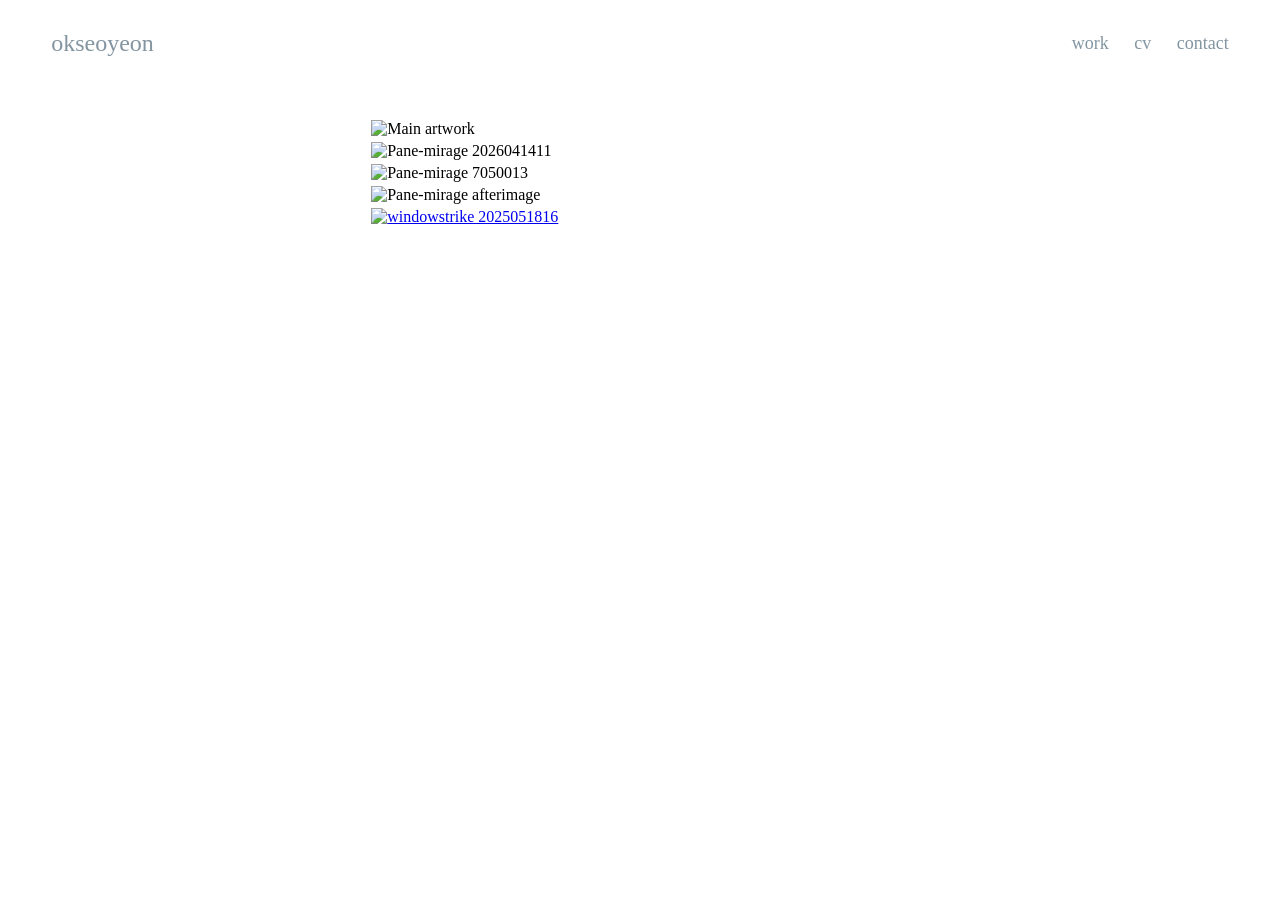
<file: index.html>
<!DOCTYPE html>
<html lang="en">
<head>
    <meta charset="UTF-8">
    <meta name="viewport" content="width=device-width, initial-scale=1.0">

    <title>okseoyeon</title>

    <link rel="stylesheet" href="assets/css/style.css">
</head>

<body>

    <!-- 상단 메뉴 -->
    <header class="header">

        <div class="logo">
            <a href="index.html">okseoyeon</a>
        </div>

        <nav class="navigation">
            <a href="work.html">work</a>
            <a href="#" id="cv-open">cv</a>
            <a href="#" id="contact-open">contact</a>
        </nav>

    </header>


    <!-- 메인 작품 이미지 -->
    <main class="main">

        <div class="artworks">

    <img data-arena-filename="main-work.png"
         alt="Main artwork">

    <img data-arena-filename="Pane-mirage_2026041411.png"
         alt="Pane-mirage 2026041411">

    <img data-arena-filename="Pane-mirage_P7050013.jpg"
         alt="Pane-mirage 7050013">

    <img data-arena-filename="Pane-mirage_afterimage.jpg"
         alt="Pane-mirage afterimage">

    <a href="windowstrike.html">
        <img data-arena-filename="windowstrike_2025051816.png"
             alt="windowstrike 2025051816">
    </a>

</div>

    </main>


    <!-- Contact 팝업 -->
    <div class="contact-modal" id="contact-modal">

        <div class="contact-window">

            <button class="contact-close" id="contact-close">
                ×
            </button>

            <h2>contact</h2>

            <div class="contact-links">

                <a href="mailto:ok402ooo@gmail.com">
                    ok402ooo@gmail.com
                </a>

                <a href="https://www.instagram.com/ok.sy.oo.o/"
                   target="_blank">
                    @ok.sy.oo.o
                </a>

            </div>

        </div>

    </div>


    <!-- CV 팝업 -->
    <div class="cv-modal" id="cv-modal">

        <div class="cv-window">

            <button class="cv-close" id="cv-close">×</button>

            <!-- 언어 선택 -->
            <div class="cv-language">

                <button class="active" data-lang="eng">
                    ENG
                </button>

                <button data-lang="kor">
                    KOR
                </button>

            </div>


            <!-- English CV -->
            <div class="cv-content" id="cv-eng">

                <section class="cv-profile">
                    <h2>ok seoyeon</h2>
                    <p>b. 2003, Seoul-based artist</p>
                </section>

                <section class="cv-section">

                    <h2>Group Exhibitions</h2>

                    <div class="cv-entry">
                        <span>2025</span>
                        <p>
                            Some Words Are Conveyed Without a Mouth,
                            Baeryeom House, Seoul
                        </p>
                    </div>

                </section>

            </div>


            <!-- Korean CV -->
            <div class="cv-content" id="cv-kor" hidden>

                <section class="cv-profile">
                    <h2>옥서연</h2>
                    <p>2003년생, 서울 거주 및 활동</p>
                </section>

                <section class="cv-section">

                    <h2>단체전</h2>

                    <div class="cv-entry">
                        <span>2025</span>
                        <p>
                            어떤 말들은 입 없이 전해지고,
                            배렴가옥, 서울
                        </p>
                    </div>

                </section>

            </div>

        </div>

    </div>


    <!-- JavaScript 파일 연결 -->
    <script src="assets/js/script.js"></script>

</body>
</html>
</file>
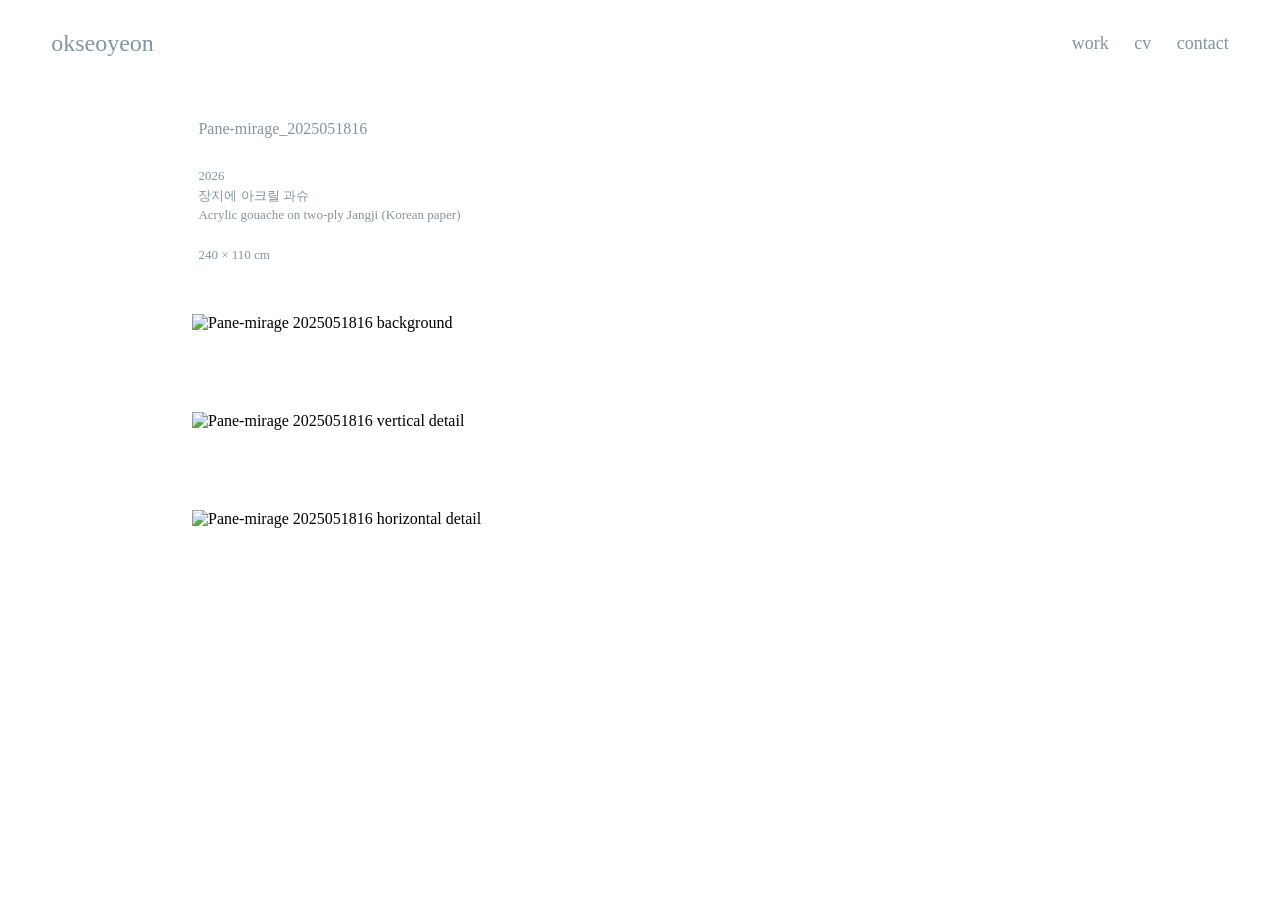
<file: 2025051816.html>
<!DOCTYPE html>
<html lang="en">
<head>
    <meta charset="UTF-8">
    <meta name="viewport" content="width=device-width, initial-scale=1.0">

    <title>Pane-mirage_2025051816 — okseoyeon</title>

    <link rel="stylesheet" href="assets/css/style.css">
</head>

<body>

    <header class="header">
        <div class="logo">
            <a href="index.html">okseoyeon</a>
        </div>

        <nav class="navigation">
            <a href="work.html">work</a>
            <a href="#" id="cv-open">cv</a>
            <a href="#" id="contact-open">contact</a>
        </nav>
    </header>


    <main class="detail-main">

        <!-- Contact 팝업 -->
        <div class="contact-modal" id="contact-modal">
            <div class="contact-window">

                <button class="contact-close" id="contact-close">×</button>

                <h2>contact</h2>

                <div class="contact-links">
                    <a href="mailto:ok402ooo@gmail.com">
                        ok402ooo@gmail.com
                    </a>

                    <a href="https://www.instagram.com/ok.sy.oo.o/"
                       target="_blank">
                        @ok.sy.oo.o
                    </a>
                </div>

            </div>
        </div>


        <!-- CV 팝업 -->
        <div class="cv-modal" id="cv-modal">
            <div class="cv-window">

                <button class="cv-close" id="cv-close">×</button>

                <div class="cv-language">
                    <button class="active" data-lang="eng">ENG</button>
                    <button data-lang="kor">KOR</button>
                </div>


                <!-- English CV -->
                <div class="cv-content" id="cv-eng">

                    <section class="cv-profile">
                        <h2>ok seoyeon</h2>
                        <p>b. 2003, Seoul-based artist</p>
                    </section>

                    <section class="cv-section">
                        <h2>Group Exhibitions</h2>

                        <div class="cv-entry">
                            <span>2025</span>
                            <p>
                                Some Words Are Conveyed Without a Mouth,
                                Baeryeom House, Seoul
                            </p>
                        </div>
                    </section>

                </div>


                <!-- Korean CV -->
                <div class="cv-content" id="cv-kor" hidden>

                    <section class="cv-profile">
                        <h2>옥서연</h2>
                        <p>2003년생, 서울 거주 및 활동</p>
                    </section>

                    <section class="cv-section">
                        <h2>단체전</h2>

                        <div class="cv-entry">
                            <span>2025</span>
                            <p>
                                어떤 말들은 입 없이 전해지고,
                                배렴가옥, 서울
                            </p>
                        </div>
                    </section>

                </div>

            </div>
        </div>


        <!-- 작품 정보 -->
        <section class="detail-info">

            <h1>Pane-mirage_2025051816</h1>

            <p>2026</p>
            <p>장지에 아크릴 과슈</p>
            <p>Acrylic gouache on two-ply Jangji (Korean paper)</p>
            <p>240 × 110 cm</p>

        </section>


        <!-- 작품 이미지: 배경 - 세로 - 가로 -->
        <section class="detail-images">

            <!-- 배경 -->
            <img
                data-arena-filename="2025051816(배경-확장).png"
                alt="Pane-mirage 2025051816 background"
                style="width: 70%; margin-top: 100px;"
            >

            <!-- 세로 -->
            <img
                data-arena-filename="2025051816(부분 세로).png"
                alt="Pane-mirage 2025051816 vertical detail"
                style="width: 70%;"
            >

            <!-- 가로 -->
            <img
                data-arena-filename="2025051816(부분 가로).png"
                alt="Pane-mirage 2025051816 horizontal detail"
                style="width: 70%;"
            >

        </section>

    </main>


    <script src="assets/js/script.js"></script>

</body>
</html>
</file>
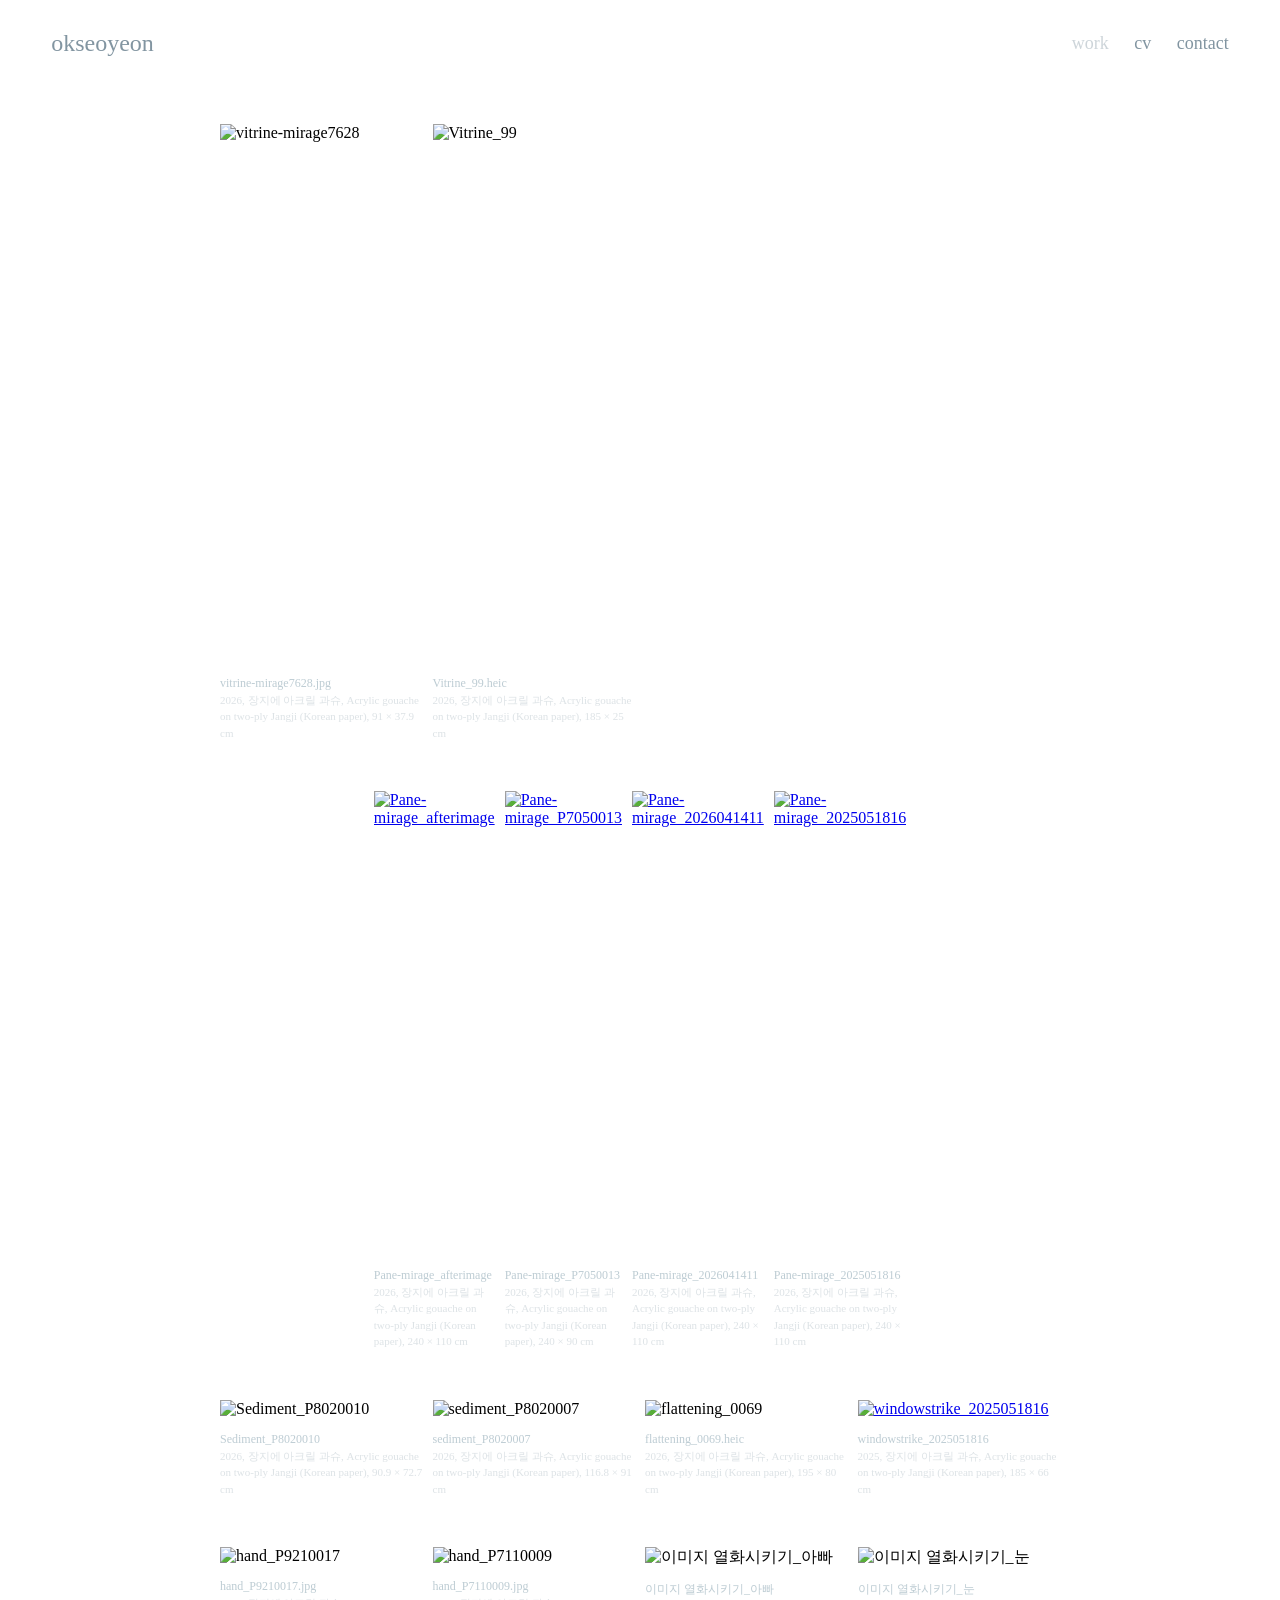
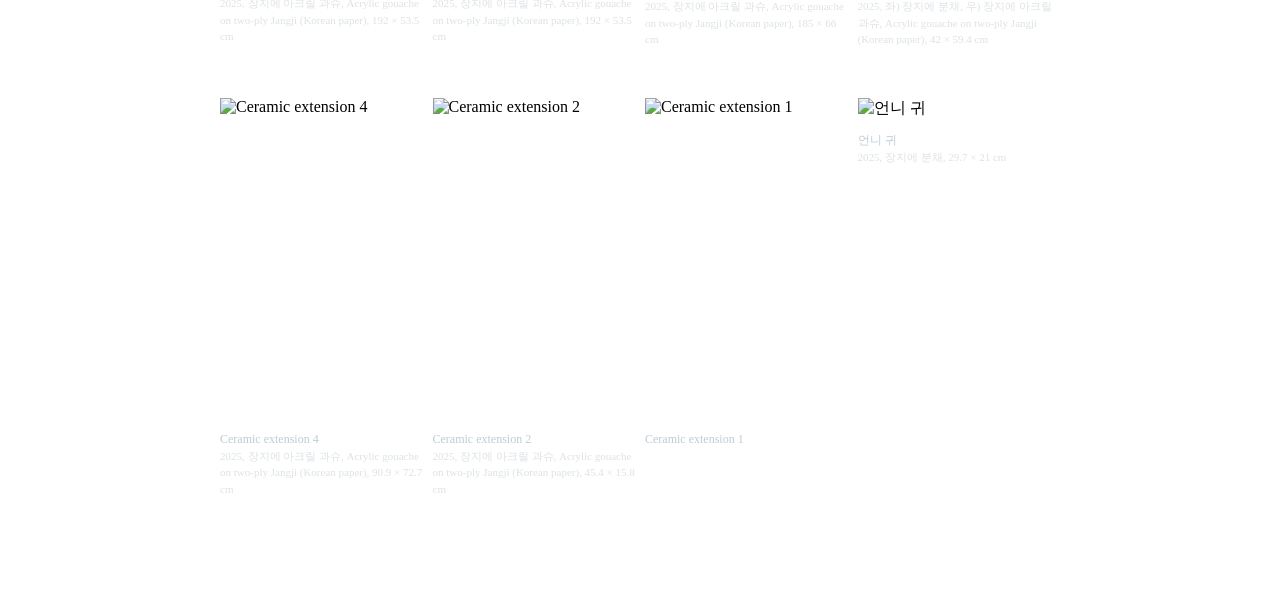
<file: work.html>
<!DOCTYPE html>
<html lang="ko">
<head>
    <meta charset="UTF-8">
    <meta name="viewport" content="width=device-width, initial-scale=1.0">

    <title>okseoyeon — work</title>

    <!-- CSS 연결 -->
    <link rel="stylesheet" href="assets/css/style.css">
</head>

<body>

    <!-- 상단 메뉴 -->
    <header class="header">

        <div class="logo">
            <a href="index.html">okseoyeon</a>
        </div>

        <nav class="navigation">
            <a href="work.html" class="active">work</a>
            <a href="#" id="cv-open">cv</a>
            <a href="#" id="contact-open">contact</a>
        </nav>

    </header>


    <!-- Contact 팝업 -->
    <div class="contact-modal" id="contact-modal">

        <div class="contact-window">

            <button class="contact-close" id="contact-close">×</button>

            <h2>contact</h2>

            <div class="contact-links">
                <a href="mailto:ok402ooo@gmail.com">
                    ok402ooo@gmail.com
                </a>

                <a href="https://www.instagram.com/ok.sy.oo.o/"
                   target="_blank">
                    @ok.sy.oo.o
                </a>
            </div>

        </div>

    </div>


    <!-- CV 팝업 -->
    <div class="cv-modal" id="cv-modal">

        <div class="cv-window">

            <button class="cv-close" id="cv-close">×</button>

            <div class="cv-language">
                <button class="active" data-lang="eng">ENG</button>
                <button data-lang="kor">KOR</button>
            </div>

            <!-- English CV -->
            <div class="cv-content" id="cv-eng">

                <section class="cv-profile">
                    <h2>ok seoyeon</h2>
                    <p>b. 2003, Seoul-based artist</p>
                </section>

                <section class="cv-section">
                    <h2>Group Exhibitions</h2>

                    <div class="cv-entry">
                        <span>2025</span>
                        <p>
                            Some Words Are Conveyed Without a Mouth,
                            Baeryeom House, Seoul
                        </p>
                    </div>
                </section>

            </div>

            <!-- Korean CV -->
            <div class="cv-content" id="cv-kor" hidden>

                <section class="cv-profile">
                    <h2>옥서연</h2>
                    <p>2003년생, 서울 거주 및 활동</p>
                </section>

                <section class="cv-section">
                    <h2>단체전</h2>

                    <div class="cv-entry">
                        <span>2025</span>
                        <p>
                            어떤 말들은 입 없이 전해지고,
                            배렴가옥, 서울
                        </p>
                    </div>
                </section>

            </div>

        </div>

    </div>


   

<!-- Work 페이지 -->
<main class="work-main">

    <div class="artwork-grid">

        <!-- 1. Vitrine-mirage -->
        <div class="artwork-card">
            <img
                data-arena-filename="vitrine-mirage7628.jpg"
                alt="vitrine-mirage7628">

            <div class="artwork-info">
                <h3>vitrine-mirage7628.jpg</h3>
                <p>2026, 장지에 아크릴 과슈, Acrylic gouache on two-ply Jangji (Korean paper), 91 × 37.9 cm</p>
            </div>
        </div>


        <!-- 2. Vitrine_99 -->
        <div class="artwork-card">
            <img
                data-arena-filename="Vitrine_99.heic"
                alt="Vitrine_99">

            <div class="artwork-info">
                <h3>Vitrine_99.heic</h3>
                <p>2026, 장지에 아크릴 과슈, Acrylic gouache on two-ply Jangji (Korean paper), 185 × 25 cm</p>
            </div>
        </div>


        <!-- Pane-mirage 연작 4개 -->
        <div class="pane-row">

            <!-- 3. Pane-mirage_afterimage -->
            <div class="artwork-card pane-card">
                <a href="afterimage.html">
                    <img
                        data-arena-filename="Pane-mirage_afterimage.jpg"
                        alt="Pane-mirage_afterimage">
                </a>
                <div class="artwork-info">
                    <h3>Pane-mirage_afterimage</h3>
                    <p>2026, 장지에 아크릴 과슈, Acrylic gouache on two-ply Jangji (Korean paper), 240 × 110 cm</p>
                </div>
            </div>

            <!-- 4. Pane-mirage_P7050013 -->
            <div class="artwork-card pane-card">
                <a href="P7050013.html">
                    <img
                        data-arena-filename="Pane-mirage_P7050013.jpg"
                        alt="Pane-mirage_P7050013">
                </a>
                <div class="artwork-info">
                    <h3>Pane-mirage_P7050013</h3>
                    <p>2026, 장지에 아크릴 과슈, Acrylic gouache on two-ply Jangji (Korean paper), 240 × 90 cm</p>
                </div>
            </div>

            <!-- 5. Pane-mirage_2026041411 -->
            <div class="artwork-card pane-card">
                <a href="2026041411.html">
                    <img
                        data-arena-filename="Pane-mirage_2026041411.png"
                        alt="Pane-mirage_2026041411">
                </a>
                <div class="artwork-info">
                    <h3>Pane-mirage_2026041411</h3>
                    <p>2026, 장지에 아크릴 과슈, Acrylic gouache on two-ply Jangji (Korean paper), 240 × 110 cm</p>
                </div>
            </div>

            <!-- 6. Pane-mirage_2025051816 -->
            <div class="artwork-card pane-card">
                <a href="2025051816.html">
                    <img
                        data-arena-filename="main-work.png"
                        alt="Pane-mirage_2025051816">
                </a>
                <div class="artwork-info">
                    <h3>Pane-mirage_2025051816</h3>
                    <p>2026, 장지에 아크릴 과슈, Acrylic gouache on two-ply Jangji (Korean paper), 240 × 110 cm</p>
                </div>
            </div>

        </div>


        <!-- 7. Sediment_P8020010 -->
        <div class="artwork-card">
            <img
                data-arena-filename="Sediment_P8020010"
                alt="Sediment_P8020010">

            <div class="artwork-info">
                <h3>Sediment_P8020010</h3>
                <p>2026, 장지에 아크릴 과슈, Acrylic gouache on two-ply Jangji (Korean paper), 90.9 × 72.7 cm</p>
            </div>
        </div>


        <!-- 8. sediment_P8020007 -->
        <div class="artwork-card">
            <img
                data-arena-filename="sediment_P8020007"
                alt="sediment_P8020007">

            <div class="artwork-info">
                <h3>sediment_P8020007</h3>
                <p>2026, 장지에 아크릴 과슈, Acrylic gouache on two-ply Jangji (Korean paper), 116.8 × 91 cm</p>
            </div>
        </div>


        <!-- 9. flattening_0069 -->
        <div class="artwork-card">
            <img
                data-arena-filename="flattening_0069.heic"
                alt="flattening_0069">

            <div class="artwork-info">
                <h3>flattening_0069.heic</h3>
                <p>2026, 장지에 아크릴 과슈, Acrylic gouache on two-ply Jangji (Korean paper), 195 × 80 cm</p>
            </div>
        </div>


        <!-- 10. windowstrike_2025051816 -->
        <div class="artwork-card">
            <a href="windowstrike.html">
                <img
                    data-arena-filename="windowstrike_2025051816.png"
                    alt="windowstrike_2025051816">
            </a>

            <div class="artwork-info">
                <h3>windowstrike_2025051816</h3>
                <p>2025, 장지에 아크릴 과슈, Acrylic gouache on two-ply Jangji (Korean paper), 185 × 66 cm</p>
            </div>
        </div>


        <!-- 11. hand_P9210017 -->
        <div class="artwork-card">
            <img
                data-arena-filename="hand_P9210017.jpg"
                alt="hand_P9210017">

            <div class="artwork-info">
                <h3>hand_P9210017.jpg</h3>
                <p>2025, 장지에 아크릴 과슈, Acrylic gouache on two-ply Jangji (Korean paper), 192 × 53.5 cm</p>
            </div>
        </div>


        <!-- 12. hand_P7110009 -->
        <div class="artwork-card">
            <img
                data-arena-filename="hand_P7110009.jpg.png"
                alt="hand_P7110009">

            <div class="artwork-info">
                <h3>hand_P7110009.jpg</h3>
                <p>2025, 장지에 아크릴 과슈, Acrylic gouache on two-ply Jangji (Korean paper), 192 × 53.5 cm</p>
            </div>
        </div>


        <!-- 13. 이미지 열화시키기_아빠 -->
        <div class="artwork-card">
            <img
                data-arena-filename="이미지 열화시키기_아빠"
                alt="이미지 열화시키기_아빠">

            <div class="artwork-info">
                <h3>이미지 열화시키기_아빠</h3>
                <p>2025, 장지에 아크릴 과슈, Acrylic gouache on two-ply Jangji (Korean paper), 185 × 66 cm</p>
            </div>
        </div>


        <!-- 14. 이미지 열화시키기_눈 -->
        <div class="artwork-card">
            <img
                data-arena-filename="이미지 열화시키기_눈"
                alt="이미지 열화시키기_눈">

            <div class="artwork-info">
                <h3>이미지 열화시키기_눈</h3>
                <p>2025, 좌) 장지에 분채, 우) 장지에 아크릴 과슈, Acrylic gouache on two-ply Jangji (Korean paper), 42 × 59.4 cm</p>
            </div>
        </div>


       
<!-- 15. Ceramic extension 4 -->
<div class="artwork-card ceramic-card ceramic-4">
    <img
        data-arena-filename="Ceramic extension 4.png"
        alt="Ceramic extension 4">

    <div class="artwork-info">
        <h3>Ceramic extension 4</h3>
        <p>2025, 장지에 아크릴 과슈, Acrylic gouache on two-ply Jangji (Korean paper), 90.9 × 72.7 cm</p>
    </div>
</div>


<!-- 16. Ceramic extension 2 -->
<div class="artwork-card ceramic-card ceramic-2">
    <img
        data-arena-filename="Ceramic extension 2.png"
        alt="Ceramic extension 2">

    <div class="artwork-info">
        <h3>Ceramic extension 2</h3>
        <p>2025, 장지에 아크릴 과슈, Acrylic gouache on two-ply Jangji (Korean paper), 45.4 × 15.8 cm</p>
    </div>
</div>


<!-- 17. Ceramic extension 1 -->
<div class="artwork-card ceramic-card ceramic-1">
    <img
        data-arena-filename="Ceramic extension 1_.png"
        alt="Ceramic extension 1">

    <div class="artwork-info">
        <h3>Ceramic extension 1</h3>
        <p></p>
    </div>
</div>
 <!-- 18. 언니 귀 -->
        <div class="artwork-card">
            <img
                data-arena-filename="언니 귀"
                alt="언니 귀">

            <div class="artwork-info">
                <h3>언니 귀</h3>
                <p>2025, 장지에 분채, 29.7 × 21 cm</p>
            </div>
        </div>

    </div>

</main>





<!-- JavaScript 연결 -->
<script src="assets/js/script.js"></script>


</body>
</html>
</file>
<file: assets/css/style.css>
/* 기본 설정 */
* {
    box-sizing: border-box;
}

html, body {
    margin: 0;
    padding: 0;
    width: 100%;
    max-width: 100%;
}

body {
    background-color: white;
    font-family: Georgia, serif;
    overflow-x: hidden;
}

/* 상단 메뉴 */
.header {
    width: 100%;
    padding: 30px 4%;
    display: flex;
    justify-content: space-between;
    align-items: center;
    gap: 20px;
/* 화면 상단에 고정 */
    position: fixed;
    top: 0;
    left: 0;
    z-index: 1000;
   background-color: transparent;
}
/* 작가 이름 */
.logo {
    font-size: 24px;
    color: #8295a1;
    white-space: nowrap;
    flex-shrink: 0;
}

.logo a {
    color: inherit;
    text-decoration: none;
}

/* 메뉴 */
.navigation {
    display: flex;
    align-items: center;
    justify-content: flex-end;
    gap: clamp(12px, 2vw, 32px);
    flex-shrink: 1;
    min-width: 0;
}

.navigation a {
    text-decoration: none;
    color: #8295a1;
    font-size: 18px;
    white-space: nowrap;
}

/* 메인 이미지 */
.main {
    width: 100%;
    display: flex;
    justify-content: center;
    padding: 120px 20px 0;
}

.main img {
    width: min(42vw, 650px);
    max-width: 100%;
    height: auto;
    display: block;
    margin-bottom: 4px;
}
/* Contact 팝업 배경 */
.contact-modal {
    display: none;
    position: fixed;
    inset: 0;
    z-index: 2000;

    background: rgba(255, 255, 255, 0.65);

    justify-content: center;
    align-items: center;
}

/* Contact 창 */
.contact-window {
    position: relative;

    width: min(800px, 85vw);
    height: min(500px, 70vh);

    background: white;

    display: flex;
    flex-direction: column;
    align-items: center;
    justify-content: center;

    color: #8295a1;
    font-family: Georgia, serif;
}

/* Contact 제목 */
.contact-window h2 {
    font-size: 18px;
    font-weight: normal;
    margin-bottom: 70px;
}

/* 이메일 및 인스타그램 */
.contact-links {
    display: flex;
    flex-direction: column;
    align-items: center;
    gap: 10px;
}

.contact-links a {
    color: #8295a1;
    text-decoration: none;
    font-size: 15px;
}

/* 마우스 올렸을 때 */
.contact-links a:hover {
    opacity: 0.6;
}

/* 닫기 버튼 */
.contact-close {
    position: absolute;
    top: 20px;
    right: 25px;

    border: none;
    background: none;

    color: #8295a1;
    font-size: 25px;
    cursor: pointer;
}

/* CV 팝업 배경 */
.cv-modal {
    display: none;
    position: fixed;
    inset: 0;
    z-index: 2000;

    background: rgba(255, 255, 255, 0.65);

    justify-content: center;
    align-items: center;

    padding: 20px;
}

/* CV 창 */
.cv-window {
    position: relative;

    width: min(1000px, 88vw);
    height: min(750px, 85vh);

    background: white;

    padding: 65px 60px;

    overflow-y: auto;

    color: #295a71;
    font-family: Georgia, serif;
}

/* 닫기 버튼 */
.cv-close {
    position: absolute;
    top: 20px;
    right: 25px;

    border: none;
    background: none;

    color: #8295a1;
    font-size: 25px;

    cursor: pointer;
}

/* 언어 선택 */
.cv-language {
    display: flex;
    gap: 25px;
    margin-bottom: 30px;
}

.cv-language button {
    border: none;
    background: none;

    padding: 0;

    color: #a0a0a0;
    font-family: Georgia, serif;
    font-size: 16px;

    cursor: pointer;
}

.cv-language button.active {
    color: #295a71;
    text-decoration: underline;
}

/* CV 프로필 */
.cv-profile {
    margin-bottom: 65px;
}

.cv-profile h2 {
    font-size: 25px;
    font-weight: normal;
    margin: 0 0 12px;
}

.cv-profile p {
    font-size: 18px;
    margin: 0;
}

/* CV 항목 */
.cv-section {
    margin-bottom: 45px;
}

.cv-section h2 {
    font-size: 25px;
    font-weight: normal;
    margin: 0 0 25px;
}

/* 연도와 내용 */
.cv-entry {
    display: grid;
    grid-template-columns: 140px 1fr;
    gap: 20px;

    font-size: 18px;
    line-height: 1.7;
}

.cv-entry p {
    margin: 0;
}

/* 모바일 대응 */
@media (max-width: 600px) {
    .cv-window {
        width: 94vw;
        height: 85vh;
        padding: 55px 25px;
    }

    .cv-entry {
        grid-template-columns: 65px 1fr;
        gap: 10px;
        font-size: 15px;
    }
}






/* =========================
   WORK PAGE
========================= */

.work-main {
    width: 100%;
    padding-top: 124px;
    padding-bottom: 100px;
}

/* 4열 그리드 */
.artwork-grid {
    display: grid;

    width: max-content;
    max-width: 100%;
    margin: 0 auto;

    /* 각 이미지의 폭에 맞춘 열 */
   grid-template-columns: 224px 174px 228px 228px;
    column-gap: 18px;
    row-gap: 50px;

    align-items: start;
}

/* 작품 카드 */
.artwork-card {
    width: 100%;
    min-width: 0;
}

/* 작품 이미지 */
.artwork-card img {
    display: block;

    width: 100%;
    height: auto;

    object-fit: contain;
}

/* 작품 정보 */
.artwork-info {
    width: 100%;
    padding-top: 12px;

    color: #8295a1;
    font-family: Georgia, serif;
    font-size: 14px;
    line-height: 1.6;

    overflow-wrap: break-word;
    word-break: normal;
}

/* 작품명 */
.artwork-info h3 {
    margin: 0;
    color: #295a71;
    font-size: 15px;
    font-weight: normal;
}

/* 작품 설명 */
.artwork-info p {
    margin: 0;
}
/* WORK 페이지 텍스트 조정 */

.artwork-info h3 {
    font-size: 12px;
    font-weight: 400;
    line-height: 1.5;
}

.artwork-info p {
    font-size: 11px;
    font-weight: 400;
    line-height: 1.5;
}

.artwork-info {
    color: #91a4af;
}

/* 현재 활성화된 메뉴 */
.navigation a.active {
    opacity: 0.4;
}

/* 메뉴 전환 효과 */
.navigation a {
    transition: opacity 0.3s ease;
}
/* DETAIL PAGE */

.detail-main {
    width: 100%;
    padding: 150px 4% 100px;
    display: grid;
    grid-template-columns: 1fr 2fr;
    gap: 60px;
    align-items: start;
}

.detail-info {
    color: #8295a1;
    font-family: Georgia, serif;
}

.detail-info h1 {
    font-size: 18px;
    font-weight: normal;
    margin: 0 0 20px;
}

.detail-info p {
    font-size: 13px;
    line-height: 1.6;
    margin: 0;
}

.detail-images img {
    display: block;
    width: 100%;
    height: auto;
}
/* DETAIL PAGE */

.detail-main {
    width: 100%;
    padding: 70px 0 100px;
    display: block;
}

.detail-info {
    width: 300px;
    margin-left: 15.5%;
    color: #8295a1;
}

.detail-info h1 {
    font-size: 16px;
    font-weight: normal;
    margin: 0 0 28px;
}

.detail-info p {
    font-size: 13px;
    line-height: 1.5;
    margin: 0;
}

.detail-info p:last-child {
    margin-top: 20px;
}

.detail-images {
    width: 100%;
    margin-top: 0;
    display: flex;
    flex-direction: column;
    align-items: center;
    gap: 80px;
}

.detail-images img {
    display: block;
    width: auto;
    max-width: none;
    height: auto;
}

.detail-images img:first-child {
    width: 22.425vw;
}

.detail-images img:nth-child(2) {
    width: 33.52vw;
}

.detail-images img:nth-child(3) {
    width: 27.29vw;
}
/* 작품 캡션 고정 */

.detail-info {
    position: sticky;
    top: 120px;
    align-self: start;
}

/* WORK 페이지 캡션 투명도 */

.artwork-info {
    opacity: 0.3;
}
/* GLOBAL TYPOGRAPHY */

body,
body * {
    font-family: "Times New Roman", Times, serif;
    font-weight: 400;
    font-variant-numeric: lining-nums tabular-nums;
}






/* ========================================
   WORK PAGE GRID
======================================== */

.artwork-grid {
    display: grid;

    /* 전체 좌우 여백 100px 고정 */
    width: calc(100% - 440px);
    max-width: none;
    margin: 0 auto;

    grid-template-columns: repeat(4, minmax(0, 1fr));
    column-gap: 10px;
    row-gap: 50px;

    align-items: start;
}



/* ========================================
   PANE-MIRAGE : ONE CONTINUOUS ROW
   이미지 크기, 간격, 좌우 여백 유지
======================================== */

.artwork-grid .pane-row {
    grid-column: 1 / -1;

    display: flex;
    flex-direction: row;
    align-items: flex-start;
    justify-content: center;

    gap: 10px;

    width: 100%;
    margin: 0;

    container-type: inline-size;
}

/* 각 카드의 폭을 이미지 기준으로 제한 */
.artwork-grid .pane-row .pane-card {
    flex: 0 0 auto;
    width: min-content;
    min-width: 0;

    display: flex;
    flex-direction: column;
    align-items: flex-start;
}

/* 링크도 이미지 폭에 맞춤 */
.artwork-grid .pane-row .pane-card > a {
    display: block;
    width: fit-content;
    max-width: 100%;
}

/* 네 작품 이미지 높이 통일 */
.artwork-grid .pane-row .pane-card img {
    display: block;

    height: calc((100cqw - 30px) / 1.75);
    width: auto;
    max-width: none;

    object-fit: contain;
    object-position: center top;
}

/* 캡션은 각 이미지의 실제 폭 안에서 줄바꿈 */
.artwork-grid .pane-row .pane-card .artwork-info {
    display: block;
    width: 100%;
    min-width: 0;
    max-width: 100%;

    white-space: normal;
    overflow-wrap: anywhere;
    word-break: normal;
}

.artwork-grid .pane-row .pane-card .artwork-info h3,
.artwork-grid .pane-row .pane-card .artwork-info p {
    width: 100%;
    max-width: 100%;
    white-space: normal;
    overflow-wrap: anywhere;
}



/* ========================================
   RESPONSIVE
======================================== */

@media (max-width: 800px) {
    .artwork-grid {
        width: calc(100% - 40px);
    }
}

/* ========================================
   WORK PAGE : CAPTION TEXT WRAPPING
   기존 이미지 배열과 크기는 유지
======================================== */

/* 작품 정보가 이미지 카드 폭을 넘지 않도록 */
.artwork-grid .artwork-info {
    display: block;
    width: 100%;
    max-width: 100%;
    min-width: 0;
    white-space: normal;
    overflow-wrap: break-word;
    word-break: normal;
}

/* 제목 */
.artwork-grid .artwork-info h3 {
    display: block;
    width: 100%;
    white-space: normal;
    overflow-wrap: break-word;
}

/* 연도, 재료, 크기 */
.artwork-grid .artwork-info p {
    display: block;
    width: 100%;
    max-width: 100%;
    white-space: normal;
    overflow-wrap: break-word;
    word-break: normal;
}

/* 4연작 카드도 이미지 폭에 맞춰 캡션 제한 */
.artwork-grid .pane-row .pane-card {
    min-width: 0;
}

.artwork-grid .pane-row .pane-card .artwork-info {
    width: 100%;
    max-width: 100%;
    min-width: 0;
}

/* ========================================
   VITRINE : IMAGE HEIGHT MATCH
======================================== */

/* 첫 번째와 두 번째 작품의 이미지 높이 통일 */
.artwork-grid > .artwork-card:nth-child(1) img,
.artwork-grid > .artwork-card:nth-child(2) img {
    height: 42vw;
    max-height: 657px;
    width: 100%;

    object-fit: contain;
    object-position: center top;
}




/* ========================================
   CERAMIC EXTENSION
======================================== */

/* 세 작품의 이미지 높이 통일 */
.artwork-grid .ceramic-card img {
    display: block;

    height: clamp(220px, 25vw, 320px);
    width: auto;
    max-width: 100%;

    object-fit: contain;
    object-position: left top;
}

/* 작품 정보는 각 그리드 칸 안에서 줄바꿈 */
.artwork-grid .ceramic-card .artwork-info {
    width: 100%;
    overflow-wrap: anywhere;
}
</file>
